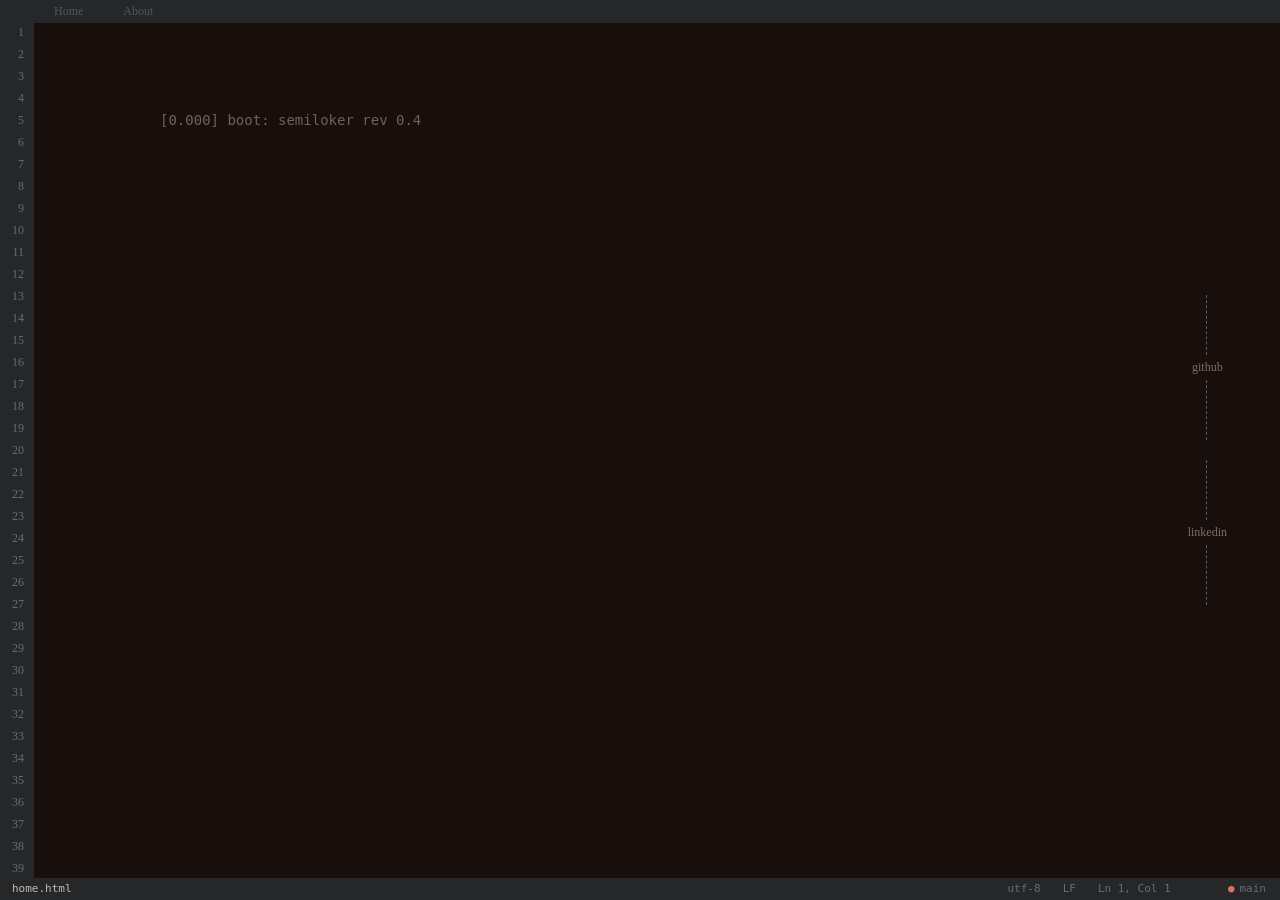
<file: index.html>
<!DOCTYPE html>
<html>

<head>
    <meta charset="utf-8">
    <meta http-equiv="refresh" content="0; url=home.html">
    <link rel="icon" href="favicon.ico" type="image/x-icon">
    <title>semiloker.com</title>
</head>

<body>
    <p>Redirecting to <a href="home.html">home.html</a>...</p>
</body>

</html>
</file>
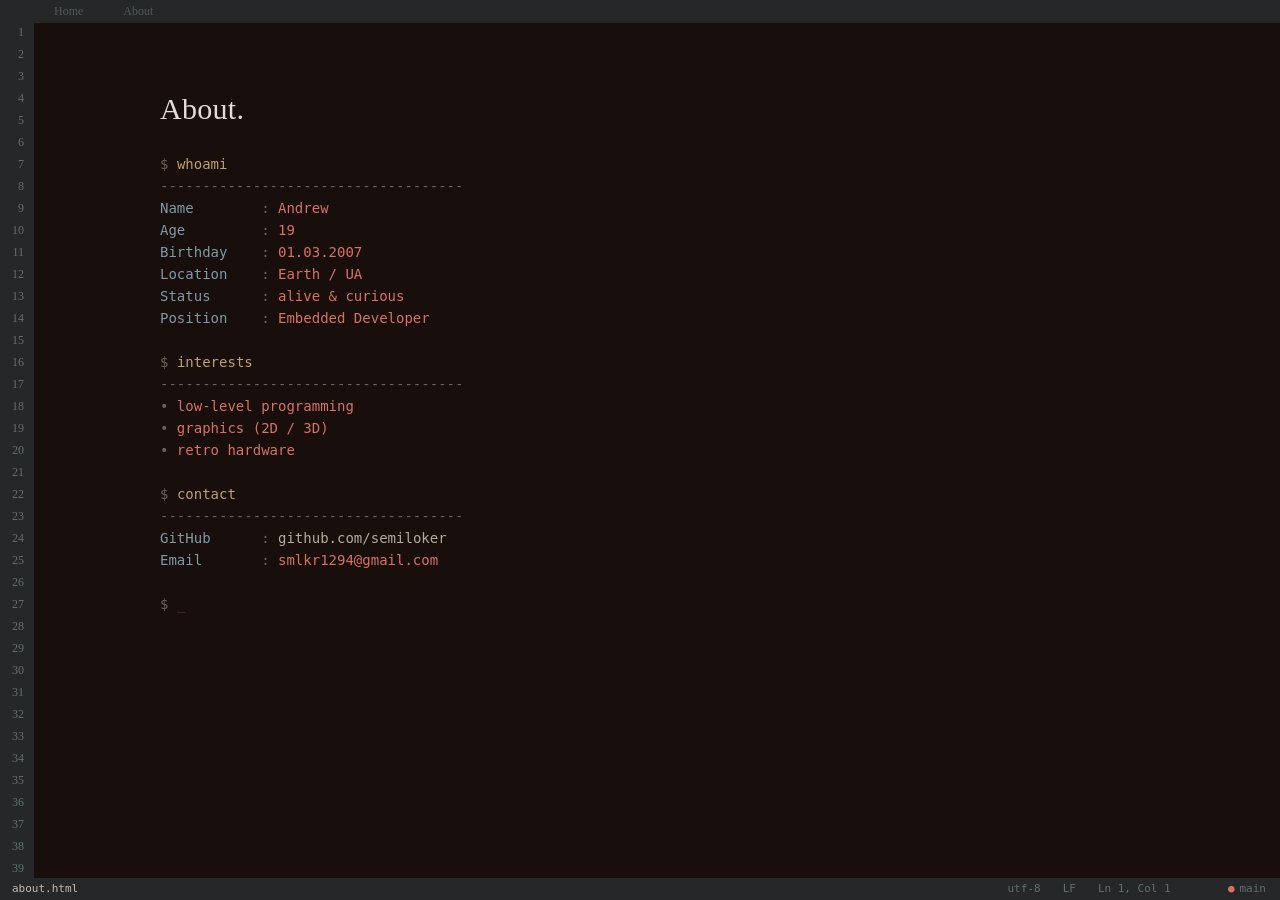
<file: about.html>
<!DOCTYPE html>
<html>

<head>
    <meta charset="utf-8">
    <meta name="viewport" content="width=device-width, initial-scale=1">
    <link rel="stylesheet" href="css/base.css">
    <link rel="stylesheet" href="css/editor.css">
    <link rel="stylesheet" href="css/about.css">
    <link rel="icon" href="favicon.ico" type="image/x-icon">
    <title>semiloker.com/about</title>
</head>

<body>
    <!-- <canvas id="dither-bg"></canvas> -->

    <div class="body_for_head"></div>
    <div class="line-numbers"></div>
    <div class="line-numbers-bg"></div>
    <div class="current-line"></div>

    <div class="navbar">
        <a href="home.html" class="nav-btn">Home</a>
        <a href="about.html" class="nav-btn">About</a>
    </div>

    <main class="doc">
        <h1 class="doc-title"><span class="rt">About.</span></h1>

        <div class="prose">
            <div class="row"><span class="rt"><span class="c">$</span> <span class="s">whoami</span></span></div>
            <div class="row"><span class="rt"><span class="c">------------------------------------</span></span></div>
            <div class="row"><span class="rt"><span class="k key">Name</span><span class="c">:</span> Andrew</span></div>
            <div class="row"><span class="rt"><span class="k key">Age</span><span class="c">:</span> <span class="age">19</span></span></div>
            <div class="row"><span class="rt"><span class="k key">Birthday</span><span class="c">:</span> 01.03.2007</span></div>
            <div class="row"><span class="rt"><span class="k key">Location</span><span class="c">:</span> Earth / UA</span></div>
            <div class="row"><span class="rt"><span class="k key">Status</span><span class="c">:</span> alive &amp; curious</span></div>
            <div class="row"><span class="rt"><span class="k key">Position</span><span class="c">:</span> Embedded Developer</span></div>
            <div class="row"></div>
            <div class="row"><span class="rt"><span class="c">$</span> <span class="s">interests</span></span></div>
            <div class="row"><span class="rt"><span class="c">------------------------------------</span></span></div>
            <div class="row"><span class="rt"><span class="c">&bull;</span> low-level programming</span></div>
            <div class="row"><span class="rt"><span class="c">&bull;</span> graphics (2D / 3D)</span></div>
            <div class="row"><span class="rt"><span class="c">&bull;</span> retro hardware</span></div>
            <div class="row"></div>

            <!-- <div class="row"><span class="rt"><span class="c">$</span> <span class="s">stack</span></span></div>
            <div class="row"><span class="rt"><span class="c">------------------------------------</span></span></div>
            <div class="row"><span class="rt"><span class="k key">Languages</span><span class="c">:</span> C, C++, Python, ASM</span></div>
            <div class="row"><span class="rt"><span class="k key">Platforms</span><span class="c">:</span> Linux, Arduino, ESP, RPi</span></div>
            <div class="row"><span class="rt"><span class="k key">Graphics</span><span class="c">:</span> OpenGL, software rendering</span></div>
            <div class="row"><span class="rt"><span class="k key">Tools</span><span class="c">:</span> gcc, gdb, make, git</span></div>
            <div class="row"></div>
            <div class="row"><span class="rt"><span class="c">$</span> <span class="s">philosophy</span></span></div>
            <div class="row"><span class="rt"><span class="c">------------------------------------</span></span></div>
            <div class="row"><span class="rt">Minimalism over hype.</span></div>
            <div class="row"><span class="rt">Understanding over abstraction.</span></div>
            <div class="row"><span class="rt">Old tech still has soul.</span></div>
            <div class="row"></div> -->

            <div class="row"><span class="rt"><span class="c">$</span> <span class="s">contact</span></span></div>
            <div class="row"><span class="rt"><span class="c">------------------------------------</span></span></div>
            <div class="row"><span class="rt"><span class="k key">GitHub</span><span class="c">:</span> <a href="https://github.com/semiloker" target="_blank">github.com/semiloker</a></span></div>
            <div class="row"><span class="rt"><span class="k key">Email</span><span class="c">:</span> smlkr1294@gmail.com</span></div>
            <div class="row"></div>
            <div class="row"><span class="rt"><span class="c">$</span> <span class="caret"></span></span></div>
        </div>
    </main>

    <div class="statusbar">
        <span class="sb-file">about.html</span>
        <span class="sb-gap"></span>
        <span>utf-8</span>
        <span>LF</span>
        <span class="sb-pos">Ln 1, Col 1</span>
        <span class="sb-branch">main</span>
    </div>

    <!-- <script type="module" src="js/bg.js"></script> -->
    <script src="js/age.js"></script>
    <script src="js/editor.js"></script>
</body>

</html>
</file>
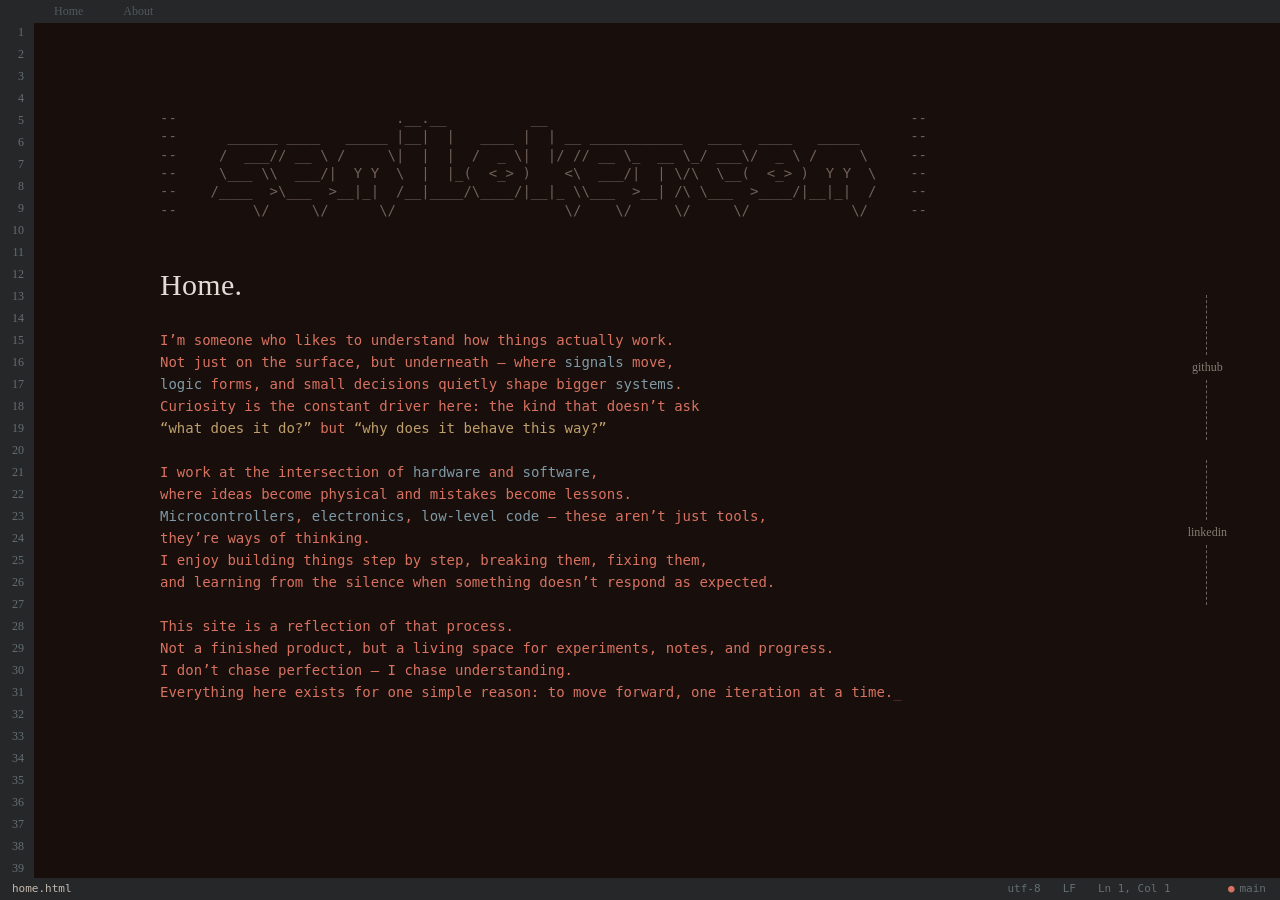
<file: home.html>
<!DOCTYPE html>
<html>

<head>
    <meta charset="utf-8">
    <meta name="viewport" content="width=device-width, initial-scale=1">
    <link rel="stylesheet" href="css/base.css">
    <link rel="stylesheet" href="css/editor.css">
    <link rel="stylesheet" href="css/home.css">
    <link rel="icon" href="favicon.ico" type="image/x-icon">
    <title>semiloker.com/home</title>
</head>

<body>
    <!-- <canvas id="dither-bg"></canvas> -->

    <div class="body_for_head"></div>
    <div class="line-numbers"></div>
    <div class="line-numbers-bg"></div>
    <div class="current-line"></div>

    <div class="navbar">
        <a href="home.html" class="nav-btn">Home</a>
        <a href="about.html" class="nav-btn">About</a>
    </div>

    <main class="doc">
        <div class="banner-box"><pre class="banner">--                          .__.__          __                                           --
--      ______ ____   _____ |__|  |   ____ |  | __ ___________   ____  ____   _____      --
--     /  ___// __ \ /     \|  |  |  /  _ \|  |/ // __ \_  __ \_/ ___\/  _ \ /     \     --
--     \___ \\  ___/|  Y Y  \  |  |_(  &lt;_&gt; )    &lt;\  ___/|  | \/\  \__(  &lt;_&gt; )  Y Y  \    --
--    /____  &gt;\___  &gt;__|_|  /__|____/\____/|__|_ \\___  &gt;__| /\ \___  &gt;____/|__|_|  /    --
--         \/     \/      \/                    \/    \/     \/     \/            \/     --</pre></div>

        <h1 class="doc-title"><span class="rt">Home.</span></h1>

        <div class="prose">
            <div class="row"><span class="rt">I’m someone who likes to understand how things actually work.</span></div>
            <div class="row"><span class="rt">Not just on the surface, but underneath — where <span class="k">signals</span> move,</span></div>
            <div class="row"><span class="rt"><span class="k">logic</span> forms, and small decisions quietly shape bigger <span class="k">systems</span>.</span></div>
            <div class="row"><span class="rt">Curiosity is the constant driver here: the kind that doesn’t ask</span></div>
            <div class="row"><span class="rt"><span class="s">“what does it do?”</span> but <span class="s">“why does it behave this way?”</span></span></div>
            <div class="row"></div>
            <div class="row"><span class="rt">I work at the intersection of <span class="k">hardware</span> and <span class="k">software</span>,</span></div>
            <div class="row"><span class="rt">where ideas become physical and mistakes become lessons.</span></div>
            <div class="row"><span class="rt"><span class="k">Microcontrollers</span>, <span class="k">electronics</span>, <span class="k">low-level code</span> — these aren’t just tools,</span></div>
            <div class="row"><span class="rt">they’re ways of thinking.</span></div>
            <div class="row"><span class="rt">I enjoy building things step by step, breaking them, fixing them,</span></div>
            <div class="row"><span class="rt">and learning from the silence when something doesn’t respond as expected.</span></div>
            <div class="row"></div>
            <div class="row"><span class="rt">This site is a reflection of that process.</span></div>
            <div class="row"><span class="rt">Not a finished product, but a living space for experiments, notes, and progress.</span></div>
            <div class="row"><span class="rt">I don’t chase perfection — I chase understanding.</span></div>
            <div class="row"><span class="rt">Everything here exists for one simple reason: to move forward, one iteration at a time.<span class="caret"></span></span></div>
        </div>
    </main>

    <div class="boot" aria-hidden="true"><pre></pre></div>

    <footer class="footer">
        <div class="footer-vertical">
            <div class="footer-links">
                <a href="https://github.com/semiloker">github</a>
                <a href="https://www.linkedin.com/in/andrew-syksyn-a78106370/">linkedin</a>
            </div>
        </div>
    </footer>

    <div class="statusbar">
        <span class="sb-file">home.html</span>
        <span class="sb-gap"></span>
        <span>utf-8</span>
        <span>LF</span>
        <span class="sb-pos">Ln 1, Col 1</span>
        <span class="sb-branch">main</span>
    </div>

    <!-- <script type="module" src="js/bg.js"></script> -->
    <script src="js/editor.js"></script>
</body>

</html>
</file>
<file: css/base.css>
/* Base styles - shared across all pages */

body {
    font-family: "Times New Roman", serif;
    margin-left: 60px;
    margin-top: 38px;
    background-color: rgb(24, 14, 11);
    display: flex;
    flex-direction: column;
}

#dither-bg {
    position: fixed;
    top: 0;
    left: 0;
    width: 100vw;
    height: 100vh;
    z-index: -1;
    pointer-events: auto;
}

.body_for_head {
    position: fixed;
    left: 0px;
    top: 0px;
    height: 21px;
    width: 34px;
    background-color: rgb(37, 39, 40);
    z-index: 1000;
}

.line-numbers {
    position: absolute;
    top: 21px;
    left: 0;
    width: 24px;
    background-color: rgb(37, 39, 40);
    color: rgb(100, 111, 114);
    font-size: 12px;
    line-height: 1.6;
    text-align: right;
    padding-right: 10px;
    user-select: none;
    z-index: 998;
}

.line-numbers-bg {
    position: absolute;
    top: 21px;
    left: 0;
    width: 34px;
    height: 100%;
    background-color: rgb(37, 39, 40);
    z-index: 997;
}

a {
    color: rgb(180, 170, 160);
    text-decoration: none;
    font-size: 14px;
    opacity: 0.7;
    transition: opacity 0.2s;
}

a:hover {
    opacity: 1;
    text-decoration: underline;
    color: rgb(215, 114, 97);
}

.navbar {
    position: fixed;
    top: 0;
    left: 34px;
    width: 100%;
    background-color: rgb(37, 39, 40);
    display: flex;
    justify-content: left;
    gap: 0px;
    z-index: 1000;
}

.nav-btn {
    background-color: rgb(37, 39, 40);
    color: rgb(100, 111, 114);
    border: none;
    padding: 4px 20px;
    font-size: 12px;
    cursor: pointer;
    transition: background-color 0.1s, transform 0.1s;
}

.nav-btn:hover {
    background-color: rgb(46, 52, 54);
}
</file>
<file: css/editor.css>
/* The editor surface — the frame every page is written into.

   Everything vertical sits on a --lh grid anchored to the gutter, so the line
   numbers on the left address real lines of text rather than decorate them.
   Page-specific styling lives in the page's own sheet, loaded after this one. */

:root {
    --lh: 22px;
    --gutter-top: 21px;      /* navbar height; gutter row 1 starts here */
    --doc-row: 4;            /* grid row the document begins on, minus one */

    --bg: rgb(24, 14, 11);
    --chrome: rgb(37, 39, 40);

    --fg: rgb(215, 114, 97);          /* body text */
    --comment: rgb(112, 96, 89);      /* rules, prompts, punctuation */
    --string: rgb(191, 160, 106);     /* quoted text, commands */
    --keyword: rgb(126, 154, 166);    /* the domain vocabulary */

    --gutter-fg: rgb(100, 111, 114);
    --gutter-fg-on: rgb(196, 186, 178);
    --rail: rgb(180, 170, 160);
}

body {
    margin-top: 0;
    padding-bottom: calc(var(--lh) * 3);   /* clear the status bar */
}

/* ---- gutter ------------------------------------------------------- */

.line-numbers {
    line-height: var(--lh);
    font-size: 12px;
}

.line-numbers .gl {
    height: var(--lh);
    transition: color 0.12s;
}

.line-numbers .gl.on {
    color: var(--gutter-fg-on);
}

.current-line {
    position: absolute;
    background: rgba(255, 255, 255, 0.028);
    z-index: 0;
    pointer-events: none;
    opacity: 0;
    transition: opacity 0.12s;
}

.current-line.on { opacity: 1; }

/* ---- document ----------------------------------------------------- */

.doc {
    position: relative;
    z-index: 1;
    margin-left: 100px;
    padding-top: calc(var(--gutter-top) + var(--lh) * var(--doc-row));
    opacity: 1;
    transition: opacity 0.5s ease;
}

.doc.booting { opacity: 0; }

.doc pre {
    margin: 0;
    line-height: var(--lh);
    font-family: ui-monospace, "Consolas", "DejaVu Sans Mono", monospace;
}

.doc-title {
    color: rgb(226, 220, 214);
    font-family: "Times New Roman", Times, serif;
    font-weight: 100;
    font-size: 30px;
    line-height: calc(var(--lh) * 2);
    margin: calc(var(--lh) * 2) 0 var(--lh) 0;
    letter-spacing: 0.01em;
}

.prose {
    color: var(--fg);
    font-size: 14px;
    line-height: var(--lh);
    font-family: ui-monospace, "Consolas", "DejaVu Sans Mono", monospace;
}

/* One element per line of the document, so the cursor can address a real
   line rather than a band on an abstract grid. A line never wraps here, so
   its height always matches exactly one row of the gutter. */
.row {
    height: var(--lh);
    white-space: nowrap;
}

.doc .c { color: var(--comment); }
.doc .s { color: var(--string); }
.doc .k { color: var(--keyword); }

.caret::after {
    content: '_';
    color: var(--fg);
    opacity: 0.45;
    animation: caret-blink 1.15s steps(1) infinite;
}

@keyframes caret-blink {
    0%, 55%      { opacity: 0.45; }
    55.01%, 100% { opacity: 0; }
}

/* ---- status bar --------------------------------------------------- */

.statusbar {
    position: fixed;
    left: 0;
    right: 0;
    bottom: 0;
    height: var(--lh);
    background: var(--chrome);
    color: var(--gutter-fg);
    font-family: ui-monospace, "Consolas", "DejaVu Sans Mono", monospace;
    font-size: 11px;
    line-height: var(--lh);
    display: flex;
    align-items: center;
    gap: 22px;
    padding: 0 14px 0 12px;
    white-space: nowrap;
    user-select: none;
    z-index: 1000;
}

.statusbar .sb-file { color: var(--gutter-fg-on); }
.statusbar .sb-gap { margin-left: auto; }
.statusbar .sb-pos { min-width: 108px; }
.statusbar .sb-branch::before {
    content: '\25CF';
    color: var(--fg);
    margin-right: 5px;
}

/* ---- boot sequence ------------------------------------------------ */

.boot {
    position: fixed;
    inset: 0;
    background: var(--bg);
    z-index: 900;
    transition: opacity 0.45s ease;
}

.boot.done { opacity: 0; }

.boot pre {
    margin: 0;
    margin-left: 160px;
    padding-top: calc(var(--gutter-top) + var(--lh) * var(--doc-row));
    font-family: ui-monospace, "Consolas", "DejaVu Sans Mono", monospace;
    font-size: 14px;
    line-height: var(--lh);
    color: var(--comment);
}

.boot .ok { color: var(--keyword); }

/* ---- narrow ------------------------------------------------------- */

@media (max-width: 1000px) {
    /* Lines never wrap above the phone breakpoint, so buy width back from
       the margins before the page has to scroll sideways. */
    body { margin-left: 0; }
    .doc { margin-left: 56px; }
    .boot pre { margin-left: 56px; }
}

/* ---- phones ------------------------------------------------------- */

@media (max-width: 640px) {
    :root { --lh: 20px; }

    /* A narrower gutter; the strip, the navbar and the corner block all
       have to agree on its width. */
    .body_for_head { width: 24px; }
    .line-numbers-bg { width: 24px; }
    .line-numbers {
        width: 16px;
        padding-right: 8px;
        font-size: 10px;
    }
    .navbar { left: 24px; }
    .nav-btn { padding: 4px 14px; }

    .doc {
        margin-left: 36px;
        padding-right: 14px;
    }

    .boot pre {
        margin-left: 36px;
        font-size: 11px;
    }

    .prose { font-size: 13px; }

    /* Lines soft-wrap here. A wrapped line grows to fit; the gutter gives it
       one number on its first row and leaves the continuations blank. */
    .row {
        height: auto;
        min-height: var(--lh);
        white-space: normal;
    }

    .doc-title {
        font-size: 24px;
        line-height: calc(var(--lh) * 2);
        margin: var(--lh) 0;
    }

    .statusbar {
        font-size: 10px;
        gap: 14px;
        padding: 0 10px;
        overflow: hidden;
    }

    .statusbar .sb-pos { min-width: 0; }
}

/* Without a pointer there is no cursor to report or to follow. */
@media (hover: none) {
    .current-line { display: none; }
    .statusbar .sb-pos { display: none; }
}

@media (prefers-reduced-motion: reduce) {
    .caret::after { animation: none; }
    .boot { display: none; }
    .doc.booting { opacity: 1; }
    .current-line, .line-numbers .gl { transition: none; }
}
</file>
<file: css/about.css>
/* About page — a shell session on the editor surface.
   The surface itself lives in editor.css. */

:root {
    --doc-row: 1;   /* no wordmark here, so the document starts near the top */
}

/* The key column is held by a fixed measure rather than padding spaces, so
   the colons stay aligned even where the line wraps. */
.doc .key {
    display: inline-block;
    width: 12ch;
}

.doc a {
    font-size: inherit;
    opacity: 1;
    color: var(--rail);
}

.doc a:hover {
    color: var(--fg);
}
</file>
<file: css/home.css>
/* Home page — the wordmark and the side rail.
   The editor surface itself lives in editor.css. */

/* The wordmark is art, not text: it keeps its own tight leading so the
   glyphs touch, and JS scales it to whatever width is available, rounding
   this box to a whole number of grid rows. */
.banner-box {
    overflow: hidden;
    height: calc(var(--lh) * 5);
}

.doc pre.banner {
    color: var(--comment);
    font-size: 14px;
    line-height: 1.31;
    transform-origin: top left;
    user-select: none;
}

/* ---- side rail ---------------------------------------------------- */

/* The rail belongs to the content, not the chrome: it arrives with the doc. */
.doc.booting ~ .footer { opacity: 0; }

.footer {
    transition: opacity 0.5s ease;
    position: fixed;
    top: 20%;
    right: 0;
    height: 60%;
    display: flex;
    align-items: center;
    justify-content: flex-end;
    padding-right: 80px;
    font-family: 'Times New Roman', Times, serif;
    z-index: 1000;
}

.footer-vertical {
    display: flex;
    flex-direction: column;
    align-items: center;
    height: 100%;
}

.footer-links {
    display: flex;
    flex-direction: column;
    position: absolute;
    right: 53px;
    top: 50%;
    transform: translateY(-50%);
    gap: 20px;
}

.footer-links a {
    color: var(--rail);
    text-decoration: none;
    font-size: 12px;
    opacity: 0.7;
    position: relative;
    display: flex;
    flex-direction: column;
    align-items: center;
    transition: opacity 0.2s;
}

.footer-links a:hover {
    opacity: 1;
    text-decoration: underline;
    color: var(--fg);
}

.footer-links a::before,
.footer-links a::after {
    content: '';
    width: 1px;
    height: 60px;
    border-left: 1px dashed rgb(255, 255, 255);
    opacity: 0.5;
}

.footer-links a::before { margin-bottom: 5px; }
.footer-links a::after  { margin-top: 5px; }

/* Below the width the fixed rail needs, it rejoins the document flow. */
@media (max-width: 1150px) {
    .footer {
        position: static;
        height: auto;
        padding: 0;
        display: block;
    }

    .footer-vertical { display: block; height: auto; }

    .footer-links {
        position: static;
        transform: none;
        flex-direction: row;
        gap: 26px;
        margin: calc(var(--lh) * 2) 0 0 160px;
    }

    .footer-links a { display: inline; }

    .footer-links a::before,
    .footer-links a::after { display: none; }
}

@media (max-width: 1000px) {
    .footer-links { margin-left: 56px; }
}

@media (max-width: 640px) {
    .footer-links {
        margin-left: 36px;
        gap: 20px;
    }
}
</file>
